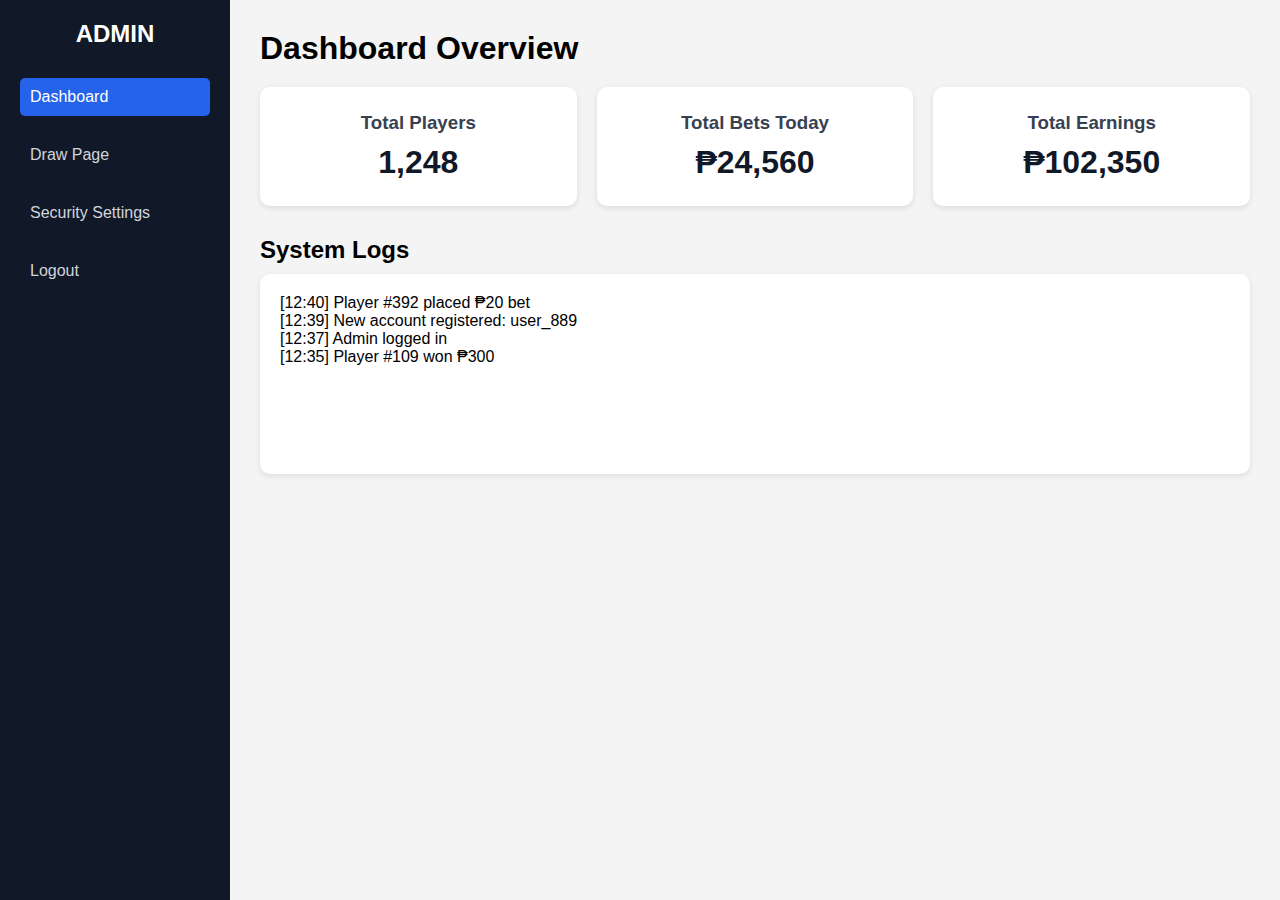
<file: Admin Dashboard/admin-dashboard.html>
<!DOCTYPE html>
<html lang="en">
<head>
    <meta charset="UTF-8">
    <meta name="viewport" content="width=device-width, initial-scale=1.0">
    <title>Admin Dashboard</title>
    <link rel="stylesheet" href="admin-dashboard.css">
</head>
<body>

    <div class="sidebar">
        <h2>ADMIN</h2>
        <ul>
            <li><a href="admin-dashboard.html" class="active">Dashboard</a></li>
            <li><a href="admin-draw.html">Draw Page</a></li>
            <li><a href="admin-security.html">Security Settings</a></li>
            <li><a href="index.html">Logout</a></li>
        </ul>
    </div>

    <div class="main">
        <h1>Dashboard Overview</h1>

        <div class="stats-container">
            <div class="card">
                <h3>Total Players</h3>
                <p id="players-count">1,248</p>
            </div>

            <div class="card">
                <h3>Total Bets Today</h3>
                <p id="bets-today">₱24,560</p>
            </div>

            <div class="card">
                <h3>Total Earnings</h3>
                <p id="total-earnings">₱102,350</p>
            </div>
        </div>

        <div class="log-section">
            <h2>System Logs</h2>
            <div class="log-box">
                <p>[12:40] Player #392 placed ₱20 bet</p>
                <p>[12:39] New account registered: user_889</p>
                <p>[12:37] Admin logged in</p>
                <p>[12:35] Player #109 won ₱300</p>
            </div>
        </div>
    </div>

</body>
</html>
</file>
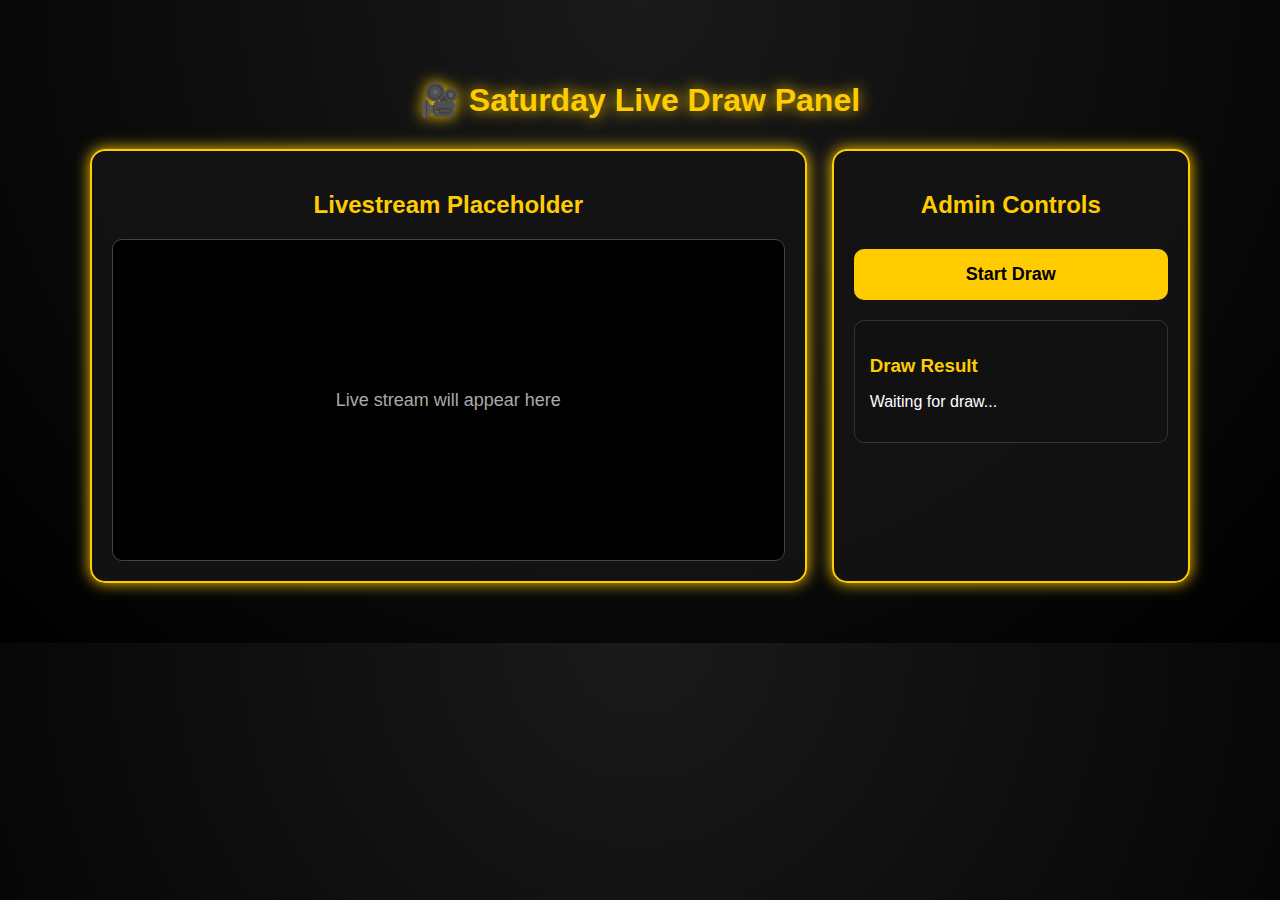
<file: Admin Login/admin-draw.html>
<!DOCTYPE html>
<html lang="en">
<head>
    <meta charset="UTF-8">
    <meta name="viewport" content="width=device-width, initial-scale=1.0">
    <title>Admin Saturday Draw</title>
    <link rel="stylesheet" href="admin-style.css">
</head>
<body>

<div class="container">

    <h1 class="title">🎥 Saturday Live Draw Panel</h1>

    <div class="grid">

        <!-- LIVESTREAM PANEL -->
        <div class="live-box">
            <h2>Livestream Placeholder</h2>

            <!-- EMBED ANY LIVESTREAM HERE -->
            <div class="video-frame">
                <p>Live stream will appear here</p>
                <!-- Example (replace URL when ready):
                <iframe src="https://www.youtube.com/watch?v=VDk2oXn8jaE"
                        frameborder="0" allowfullscreen></iframe>
                -->
            </div>
        </div>

        <!-- CONTROL PANEL -->
        <div class="controls-box">
            <h2>Admin Controls</h2>

            <button class="btn" onclick="startDraw()">Start Draw</button>

            <div id="resultBox" class="result-box">
                <h3>Draw Result</h3>
                <p id="resultText">Waiting for draw...</p>
            </div>
        </div>

    </div>

</div>

<script>
function startDraw() {
    document.getElementById("resultText").innerText = "Drawing... please wait 🎲";
    
    setTimeout(() => {
        // Demo random winner
        let winner = "Player" + Math.floor(Math.random() * 9999);
        let prize = Math.floor(Math.random() * 5000) + 1000;

        document.getElementById("resultText").innerHTML =
            `<strong>Winner:</strong> ${winner}<br>
             <strong>Prize:</strong> ₱${prize}`;
    }, 2000);
}
</script>

</body>
</html>
</file>
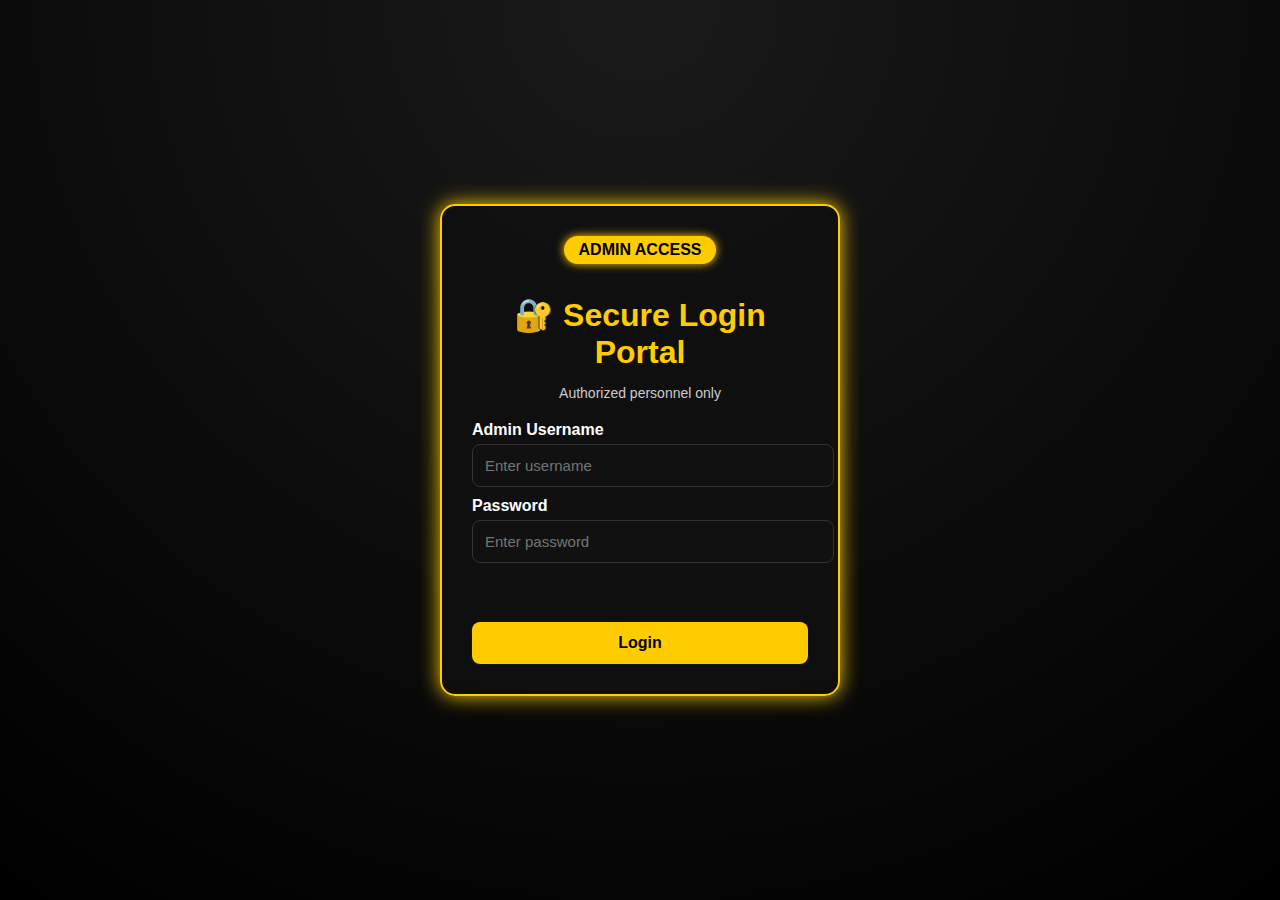
<file: Admin Login/admin-login.html>
<!DOCTYPE html>
<html lang="en">
<head>
    <meta charset="UTF-8">
    <meta name="viewport" content="width=device-width, initial-scale=1.0">
    <title>Admin Secure Login</title>
    <link rel="stylesheet" href="admin-login.css">
</head>
<body>

<div class="container">

    <div class="login-card">
        <div class="badge">ADMIN ACCESS</div>

        <h1 class="title">🔐 Secure Login Portal</h1>
        <p class="subtitle">Authorized personnel only</p>

        <form onsubmit="return adminLogin(event)">

            <label>Admin Username</label>
            <input type="text" id="adminUser" placeholder="Enter username" required>

            <label>Password</label>
            <input type="password" id="adminPass" placeholder="Enter password" required>

            <p id="error" class="error"></p>

            <button type="submit" class="btn">Login</button>
        </form>

    </div>

</div>

<script>
function adminLogin(event) {
    event.preventDefault();

    let user = document.getElementById("adminUser").value;
    let pass = document.getElementById("adminPass").value;

    // Placeholder validation (replace with backend API later)
    if (user === "admin" && pass === "123456") {
        window.location.href = "admin-draw.html";  // Redirect to draw page
    } else {
        document.getElementById("error").innerText = "Invalid username or password!";
    }
}
</script>

</body>
</html>
</file>
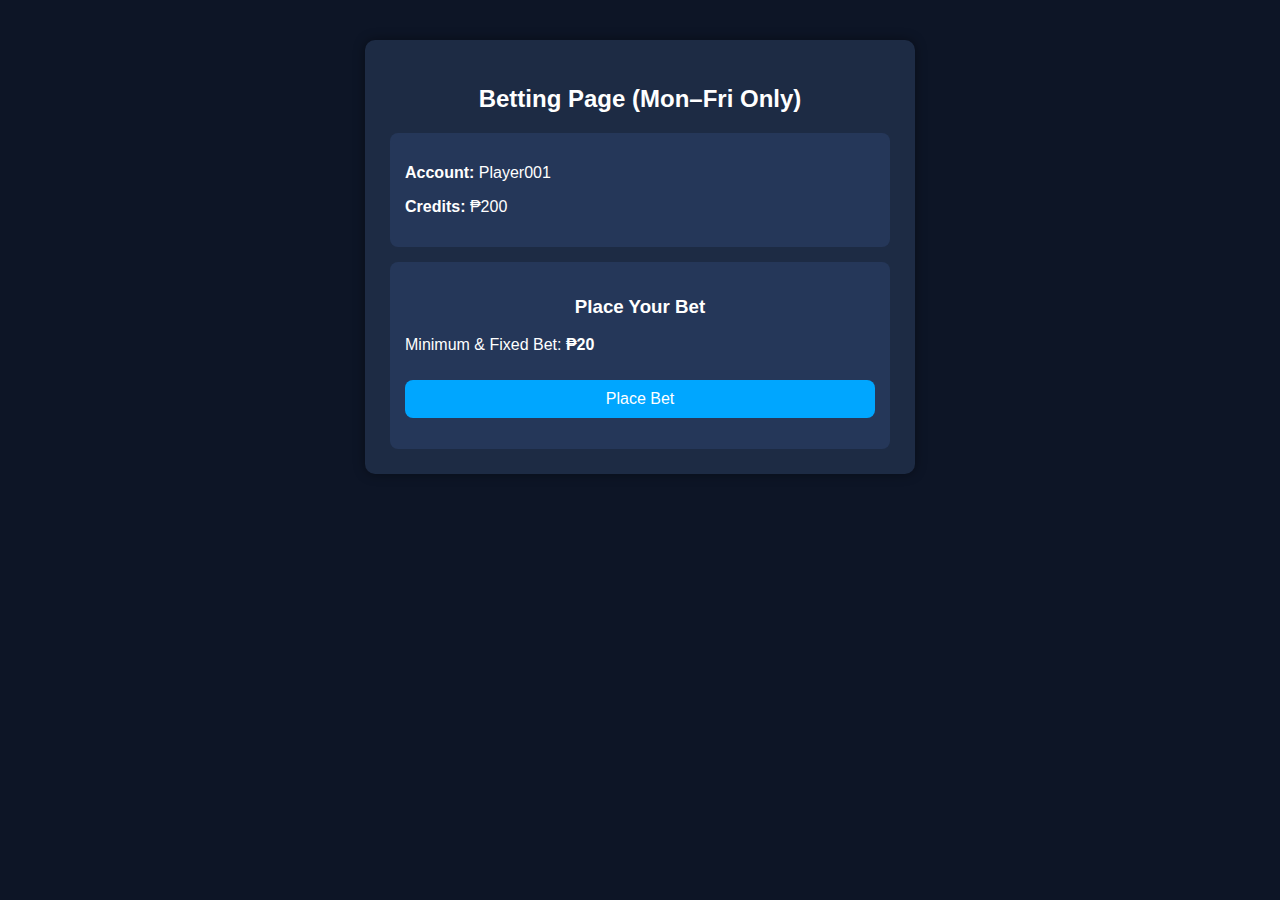
<file: betting/betting.html>
<!DOCTYPE html>
<html lang="en">
<head>
    <meta charset="UTF-8">
    <meta name="viewport" content="width=device-width, initial-scale=1.0">
    <title>Betting Page</title>
    <link rel="stylesheet" href="style.css">
</head>
<body>

<div class="container">

    <h2>Betting Page (Mon–Fri Only)</h2>

    <div class="info-box">
        <p><strong>Account:</strong> <span id="username">Player001</span></p>
        <p><strong>Credits:</strong> ₱<span id="credits">200</span></p>
    </div>

    <div class="bet-box">
        <h3>Place Your Bet</h3>
        <p>Minimum & Fixed Bet: <strong>₱20</strong></p>

        <button id="betBtn" class="btn">Place Bet</button>

        <p id="statusMessage"></p>
    </div>

</div>

<script>
    // Mock data (replace later with backend)
    let credits = 200;

    const betBtn = document.getElementById("betBtn");
    const statusMessage = document.getElementById("statusMessage");
    const creditsDisplay = document.getElementById("credits");

    // Check if today is Monday–Friday
    function isWeekday() {
        const day = new Date().getDay();
        return day >= 1 && day <= 5;  // 1=Mon, 5=Fri
    }

    betBtn.addEventListener("click", function () {
        if (!isWeekday()) {
            statusMessage.innerHTML = "❌ Betting is only allowed Monday to Friday.";
            statusMessage.style.color = "red";
            return;
        }

        if (credits < 20) {
            statusMessage.innerHTML = "❌ Insufficient credits. Please top up.";
            statusMessage.style.color = "red";
            return;
        }

        credits -= 20;
        creditsDisplay.textContent = credits;

        statusMessage.innerHTML = "✅ Bet placed successfully!";
        statusMessage.style.color = "green";
    });
</script>

</body>
</html>
</file>
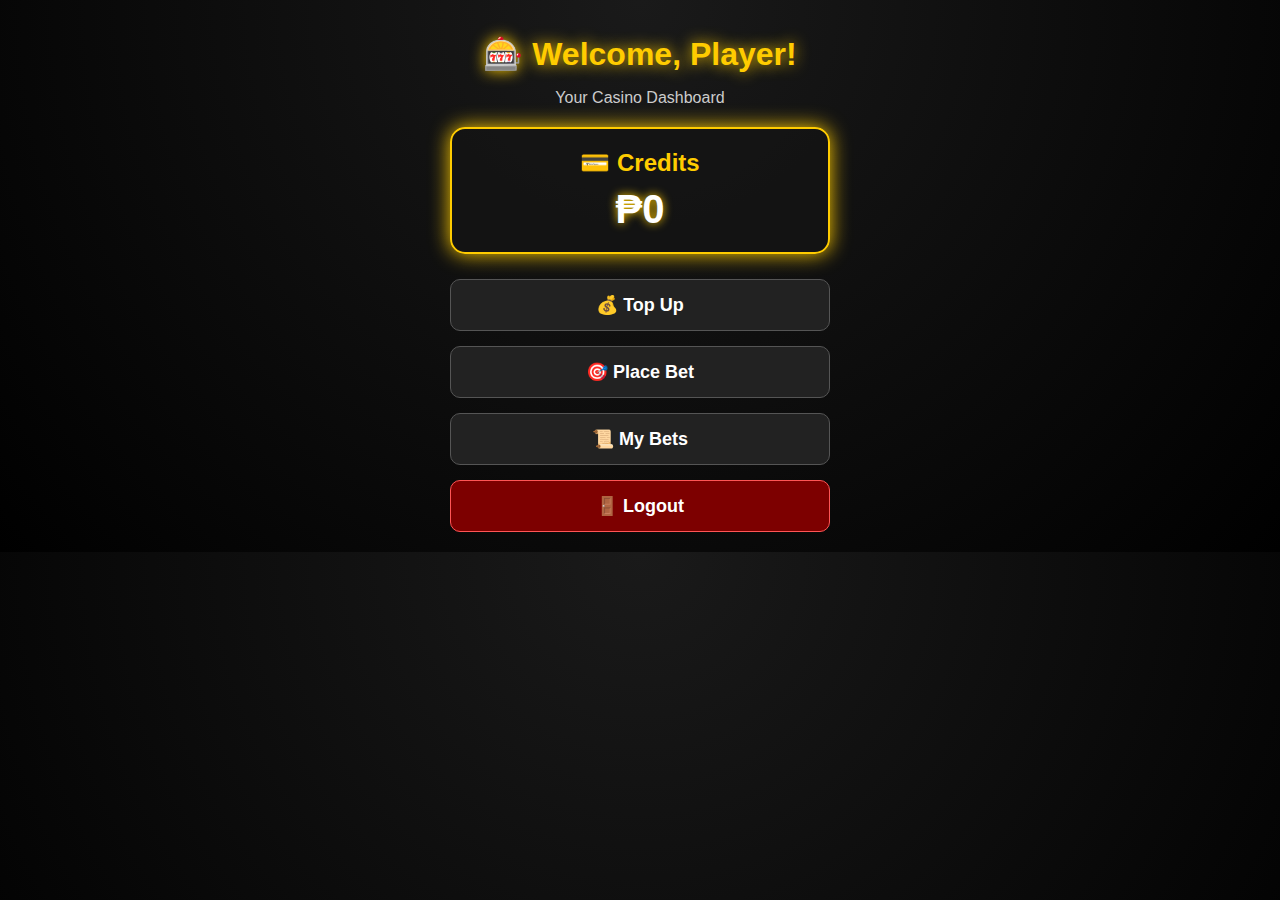
<file: Dashboard/dashboard.html>
<!DOCTYPE html>
<html lang="en">
<head>
    <meta charset="UTF-8">
    <meta name="viewport" content="width=device-width, initial-scale=1.0">
    <title>Casino Dashboard</title>
    <link rel="stylesheet" href="dashboard.css">
</head>
<body>

<div class="container">

    <header>
        <h1>🎰 Welcome, Player!</h1>
        <p>Your Casino Dashboard</p>
    </header>

    <div class="credit-box">
        <h2>💳 Credits</h2>
        <div id="creditAmount">₱0</div>
    </div>

    <div class="menu-buttons">
        <button onclick="topUp()">💰 Top Up</button>
        <button onclick="placeBet()">🎯 Place Bet</button>
        <button onclick="myBets()">📜 My Bets</button>
        <button class="logout" onclick="logout()">🚪 Logout</button>
    </div>

</div>

<script>
// Placeholder JavaScript (connect to backend later)
document.getElementById("creditAmount").innerText = "₱" + (localStorage.getItem("credits") || "0");

function topUp() {
    alert("Redirect to Top-up Page");
}

function placeBet() {
    alert("Redirect to Betting Page");
}

function myBets() {
    alert("Redirect to My Bets Page");
}

function logout() {
    alert("Logging out...");
    window.location.href = "index.html";
}
</script>

</body>
</html>
</file>
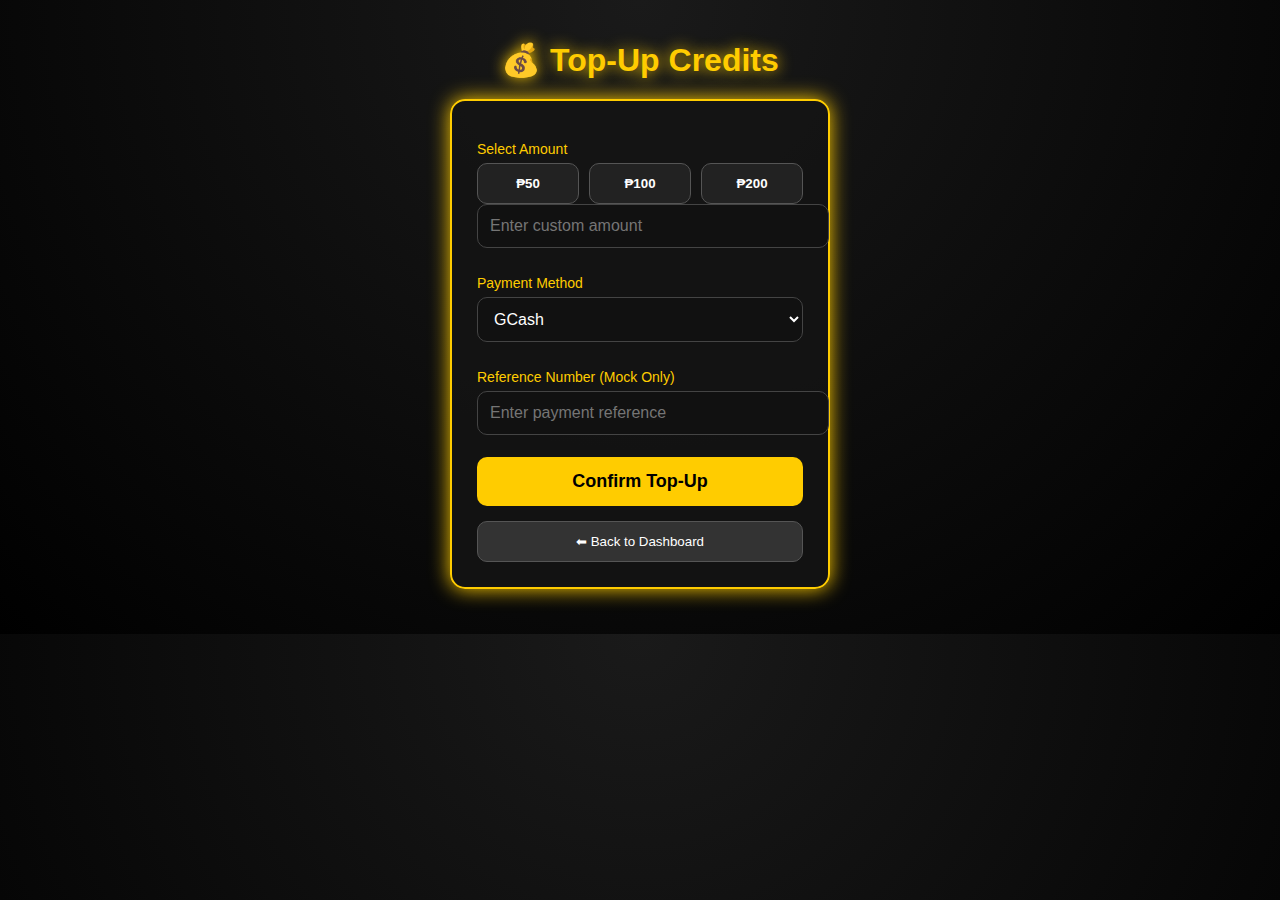
<file: Topup/topup.html>
<!DOCTYPE html>
<html lang="en">
<head>
    <meta charset="UTF-8">
    <meta name="viewport" content="width=device-width, initial-scale=1.0">
    <title>Top Up Credits</title>
    <link rel="stylesheet" href="topup.css">
</head>
<body>

<div class="container">

    <h1 class="title">💰 Top-Up Credits</h1>

    <div class="credit-box">
        <label>Select Amount</label>
        <div class="amount-buttons">
            <button onclick="setAmount(50)">₱50</button>
            <button onclick="setAmount(100)">₱100</button>
            <button onclick="setAmount(200)">₱200</button>
        </div>

        <input type="number" id="customAmount" placeholder="Enter custom amount" min="1">

        <label>Payment Method</label>
        <select id="paymentMethod">
            <option value="gcash">GCash</option>
            <option value="bank">Bank Transfer</option>
        </select>

        <label>Reference Number (Mock Only)</label>
        <input type="text" id="refNum" placeholder="Enter payment reference">

        <button class="btn" onclick="submitTopUp()">Confirm Top-Up</button>

        <button class="back-btn" onclick="goBack()">⬅ Back to Dashboard</button>

    </div>

    <p id="message"></p>

</div>

<script>
function setAmount(value) {
    document.getElementById("customAmount").value = value;
}

function submitTopUp() {
    let amount = document.getElementById("customAmount").value;
    let payment = document.getElementById("paymentMethod").value;
    let ref = document.getElementById("refNum").value;

    if (!amount || amount <= 0) {
        document.getElementById("message").innerText = "Please enter a valid amount.";
        return;
    }
    if (!ref) {
        document.getElementById("message").innerText = "Please enter a reference number.";
        return;
    }

    // Mock logic – update localStorage
    let credits = Number(localStorage.getItem("credits") || 0);
    credits += Number(amount);
    localStorage.setItem("credits", credits);

    document.getElementById("message").innerText = 
        "Top-up successful! Added ₱" + amount + " via " + payment.toUpperCase() + ".";

    setTimeout(() => {
        window.location.href = "dashboard.html";
    }, 1500);
}

function goBack() {
    window.location.href = "dashboard.html";
}
</script>

</body>
</html>
</file>
<file: Admin Dashboard/admin-dashboard.css>
* {
    margin: 0;
    padding: 0;
    box-sizing: border-box;
    font-family: Arial, sans-serif;
}

body {
    display: flex;
    background: #f4f4f4;
}

/* SIDEBAR */
.sidebar {
    width: 230px;
    height: 100vh;
    background: #111827;
    color: white;
    padding: 20px;
}

.sidebar h2 {
    text-align: center;
    margin-bottom: 30px;
}

.sidebar ul {
    list-style: none;
}

.sidebar ul li {
    margin-bottom: 20px;
}

.sidebar ul li a {
    text-decoration: none;
    color: #d1d5db;
    font-size: 16px;
    display: block;
    padding: 10px;
    border-radius: 5px;
}

.sidebar ul li a:hover,
.sidebar ul li a.active {
    background: #2563eb;
    color: white;
}

/* MAIN CONTENT */
.main {
    flex: 1;
    padding: 30px;
}

.main h1 {
    margin-bottom: 20px;
}

.stats-container {
    display: flex;
    gap: 20px;
    margin-bottom: 30px;
}

.card {
    flex: 1;
    background: white;
    padding: 25px;
    border-radius: 10px;
    text-align: center;
    box-shadow: 0 2px 6px rgba(0,0,0,0.1);
}

.card h3 {
    color: #374151;
    margin-bottom: 10px;
}

.card p {
    font-size: 32px;
    font-weight: bold;
    color: #111827;
}

/* LOG SECTION */
.log-section h2 {
    margin-bottom: 10px;
}

.log-box {
    background: white;
    padding: 20px;
    height: 200px;
    overflow-y: auto;
    border-radius: 10px;
    box-shadow: 0 2px 6px rgba(0,0,0,0.1);
}
</file>
<file: Admin Login/admin-style.css>
/* PAGE BACKGROUND */
body {
    margin: 0;
    padding: 0;
    font-family: Poppins, sans-serif;
    background: radial-gradient(circle at top, #1a1a1a, #000);
    color: #fff;
}

/* CONTAINER */
.container {
    max-width: 1100px;
    margin: 40px auto;
    padding: 20px;
}

.title {
    text-align: center;
    color: #ffcc00;
    text-shadow: 0 0 15px #ffcc00;
    margin-bottom: 30px;
}

/* GRID LAYOUT */
.grid {
    display: grid;
    grid-template-columns: 2fr 1fr;
    gap: 25px;
}

/* BOX STYLES */
.live-box, .controls-box {
    background: rgba(20, 20, 20, 0.9);
    padding: 20px;
    border-radius: 15px;
    border: 2px solid #ffcc00;
    box-shadow: 0 0 15px #ffcc00;
}

.live-box h2, .controls-box h2 {
    text-align: center;
    color: #ffcc00;
}

/* LIVESTREAM FRAME */
.video-frame {
    background: #000;
    border: 1px solid #444;
    height: 320px;
    border-radius: 10px;
    margin-top: 15px;
    display: flex;
    justify-content: center;
    align-items: center;
    color: #aaa;
    font-size: 18px;
}

/* BUTTON */
.btn {
    width: 100%;
    padding: 15px;
    margin-top: 10px;
    background: #ffcc00;
    color: #000;
    border: none;
    cursor: pointer;
    font-weight: bold;
    border-radius: 10px;
    font-size: 18px;
    transition: 0.3s;
}

.btn:hover {
    background: #e6b800;
    box-shadow: 0 0 15px #ffcc00;
}

/* RESULT BOX */
.result-box {
    background: #111;
    padding: 15px;
    margin-top: 20px;
    border-radius: 10px;
    border: 1px solid #333;
}

.result-box h3 {
    margin-bottom: 5px;
    color: #ffcc00;
}

/* RESPONSIVE */
@media (max-width: 900px) {
    .grid {
        grid-template-columns: 1fr;
    }
}
</file>
<file: Admin Login/admin-login.css>
body {
    margin: 0;
    padding: 0;
    font-family: Poppins, sans-serif;
    background: radial-gradient(circle at top, #1a1a1a, #000);
    height: 100vh;
    display: flex;
    justify-content: center;
    align-items: center;
    color: #fff;
}

/* CONTAINER */
.container {
    width: 100%;
    max-width: 400px;
    padding: 20px;
}

/* LOGIN CARD */
.login-card {
    background: rgba(15, 15, 15, 0.9);
    padding: 30px;
    border-radius: 15px;
    border: 2px solid #ffcc00;
    box-shadow: 0 0 20px #ffcc00;
    text-align: center;
    animation: fadeIn 0.5s ease;
}

/* ADMIN BADGE */
.badge {
    background: #ffcc00;
    color: #000;
    display: inline-block;
    padding: 5px 15px;
    border-radius: 20px;
    font-weight: bold;
    margin-bottom: 10px;
    box-shadow: 0 0 10px #ffcc00;
}

/* TITLE */
.title {
    color: #ffcc00;
    margin-bottom: 5px;
}

.subtitle {
    font-size: 14px;
    color: #ccc;
    margin-bottom: 20px;
}

/* FORM */
label {
    display: block;
    text-align: left;
    margin-top: 10px;
    font-weight: bold;
}

input {
    width: 100%;
    padding: 12px;
    margin-top: 5px;
    border-radius: 8px;
    border: none;
    background: #111;
    color: #fff;
    border: 1px solid #333;
    font-size: 15px;
}

.btn {
    width: 100%;
    padding: 12px;
    background: #ffcc00;
    border: none;
    border-radius: 8px;
    cursor: pointer;
    color: #000;
    font-weight: bold;
    font-size: 16px;
    margin-top: 15px;
    transition: 0.3s;
}

.btn:hover {
    background: #e6b800;
    box-shadow: 0 0 15px #ffcc00;
}

/* ERROR MESSAGE */
.error {
    color: #ff4444;
    margin-top: 10px;
    min-height: 20px;
    font-size: 14px;
    font-weight: bold;
}

/* ANIMATION */
@keyframes fadeIn {
    from { opacity: 0; transform: translateY(20px); }
    to { opacity: 1; transform: translateY(0); }
}
</file>
<file: betting/style.css>
body {
    font-family: Arial, sans-serif;
    background: #0d1526;
    color: white;
    margin: 0;
    padding: 0;
}

.container {
    width: 90%;
    max-width: 500px;
    margin: 40px auto;
    background: #1d2b44;
    padding: 25px;
    border-radius: 10px;
    box-shadow: 0 0 12px rgba(0,0,0,0.4);
}

h2, h3 {
    text-align: center;
}

.info-box, .bet-box {
    background: #253759;
    padding: 15px;
    margin-top: 15px;
    border-radius: 8px;
}

.btn {
    width: 100%;
    background: #00a6ff;
    color: white;
    padding: 10px;
    border: none;
    margin-top: 10px;
    border-radius: 8px;
    cursor: pointer;
    font-size: 16px;
}

.btn:hover {
    background: #0084cc;
}
</file>
<file: Dashboard/dashboard.css>
/* Background */
body {
    margin: 0;
    padding: 0;
    font-family: Poppins, sans-serif;
    background: radial-gradient(circle at top, #1a1a1a, #000);
    color: #fff;
}

/* Container */
.container {
    max-width: 380px;
    margin: auto;
    padding: 20px;
    text-align: center;
}

/* Header */
header h1 {
    color: #ffcc00;
    text-shadow: 0 0 15px #ffcc00;
    margin: 15px 0 5px;
}

header p {
    color: #ccc;
    margin-bottom: 20px;
}

/* Credits Box */
.credit-box {
    background: rgba(20, 20, 20, 0.85);
    border: 2px solid #ffcc00;
    border-radius: 15px;
    padding: 20px;
    box-shadow: 0 0 20px #ffcc00;
    margin-bottom: 25px;
}

.credit-box h2 {
    margin: 0;
    color: #ffcc00;
}

#creditAmount {
    font-size: 40px;
    font-weight: bold;
    margin-top: 10px;
    text-shadow: 0 0 10px #ffcc00;
}

/* Menu Buttons */
.menu-buttons {
    display: flex;
    flex-direction: column;
    gap: 15px;
}

.menu-buttons button {
    padding: 14px;
    border: none;
    border-radius: 10px;
    font-size: 18px;
    font-weight: bold;
    cursor: pointer;
    background: #222;
    color: #fff;
    border: 1px solid #555;
    transition: 0.3s;
}

.menu-buttons button:hover {
    background: #ffcc00;
    color: #000;
    box-shadow: 0 0 10px #ffcc00;
}

.logout {
    background: #7d0000 !important;
    border-color: #ff5555 !important;
}

.logout:hover {
    background: #ff3333 !important;
    color: #fff !important;
    box-shadow: 0 0 10px #ff0000;
}
</file>
<file: Topup/topup.css>
/* Background */
body {
    margin: 0;
    padding: 0;
    font-family: Poppins, sans-serif;
    background: radial-gradient(circle at top, #1a1a1a, #000);
    color: #fff;
}

/* Container */
.container {
    max-width: 380px;
    margin: auto;
    padding: 20px;
    text-align: center;
}

/* Title */
.title {
    color: #ffcc00;
    text-shadow: 0 0 15px #ffcc00;
    margin-bottom: 20px;
}

/* Box */
.credit-box {
    background: rgba(20, 20, 20, 0.85);
    border: 2px solid #ffcc00;
    border-radius: 15px;
    padding: 25px;
    box-shadow: 0 0 20px #ffcc00;
    margin-bottom: 25px;
}

/* Labels */
label {
    display: block;
    text-align: left;
    margin-top: 15px;
    margin-bottom: 6px;
    font-size: 14px;
    color: #ffcc00;
}

/* Inputs */
input, select {
    width: 100%;
    padding: 12px;
    border-radius: 10px;
    margin-bottom: 12px;
    font-size: 16px;
    border: 1px solid #444;
    background: #111;
    color: #fff;
    outline: none;
}

/* Amount buttons */
.amount-buttons {
    display: flex;
    justify-content: space-between;
    gap: 10px;
}

.amount-buttons button {
    flex: 1;
    padding: 12px;
    border: none;
    border-radius: 10px;
    background: #222;
    color: #fff;
    cursor: pointer;
    border: 1px solid #555;
    font-weight: bold;
    transition: 0.3s;
}

.amount-buttons button:hover {
    background: #ffcc00;
    color: #000;
    box-shadow: 0 0 10px #ffcc00;
}

/* Confirm button */
.btn {
    width: 100%;
    padding: 14px;
    background: #ffcc00;
    color: #000;
    border: none;
    border-radius: 10px;
    font-size: 18px;
    font-weight: bold;
    cursor: pointer;
    margin-top: 10px;
    transition: 0.3s;
}

.btn:hover {
    background: #e6b800;
    box-shadow: 0 0 12px #ffcc00;
}

/* Back button */
.back-btn {
    width: 100%;
    padding: 12px;
    background: #333;
    border: 1px solid #555;
    border-radius: 10px;
    color: #fff;
    cursor: pointer;
    margin-top: 15px;
    transition: 0.3s;
}

.back-btn:hover {
    background: #555;
    box-shadow: 0 0 8px #444;
}

/* Message */
#message {
    margin-top: 15px;
    font-weight: bold;
    color: #ffcc00;
}
</file>
